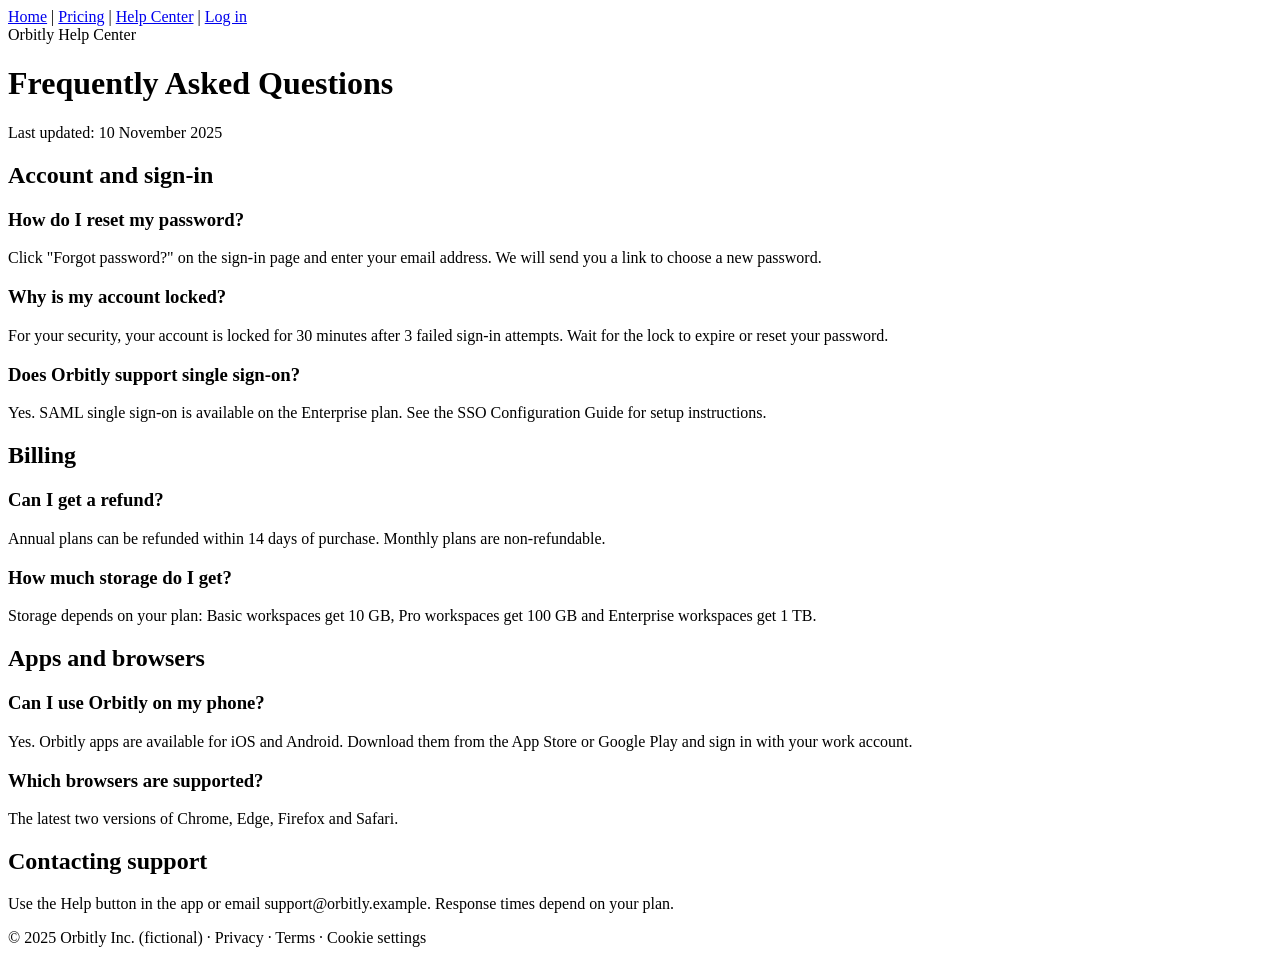
<file: knowledge_base/faq.html>
<!DOCTYPE html>
<html lang="en">
<head>
<meta charset="utf-8">
<title>Orbitly Frequently Asked Questions</title>
<meta name="version" content="2025.4">
<meta name="effective_date" content="2025-11-10">
<script>window.analytics = function(){};</script>
</head>
<body>
<nav><a href="/">Home</a> | <a href="/pricing">Pricing</a> | <a href="/help">Help Center</a> | <a href="/login">Log in</a></nav>
<header><div class="banner">Orbitly Help Center</div></header>
<main>
<h1 id="faq">Frequently Asked Questions</h1>
<p class="updated">Last updated: 10 November 2025</p>

<h2 id="account">Account and sign-in</h2>
<h3 id="reset-password">How do I reset my password?</h3>
<p>Click "Forgot password?" on the sign-in page and enter your email address. We will send you a link to choose a new password.</p>
<h3 id="account-locked">Why is my account locked?</h3>
<p>For your security, your account is locked for 30 minutes after 3 failed sign-in attempts. Wait for the lock to expire or reset your password.</p>
<h3 id="sso">Does Orbitly support single sign-on?</h3>
<p>Yes. SAML single sign-on is available on the Enterprise plan. See the SSO Configuration Guide for setup instructions.</p>

<h2 id="billing">Billing</h2>
<h3 id="refunds">Can I get a refund?</h3>
<p>Annual plans can be refunded within 14 days of purchase. Monthly plans are non-refundable.</p>
<h3 id="storage">How much storage do I get?</h3>
<p>Storage depends on your plan: Basic workspaces get 10 GB, Pro workspaces get 100 GB and Enterprise workspaces get 1 TB.</p>

<h2 id="apps">Apps and browsers</h2>
<h3 id="mobile">Can I use Orbitly on my phone?</h3>
<p>Yes. Orbitly apps are available for iOS and Android. Download them from the App Store or Google Play and sign in with your work account.</p>
<h3 id="browsers">Which browsers are supported?</h3>
<p>The latest two versions of Chrome, Edge, Firefox and Safari.</p>

<h2 id="support">Contacting support</h2>
<p>Use the Help button in the app or email support@orbitly.example. Response times depend on your plan.</p>
</main>
<footer>© 2025 Orbitly Inc. (fictional) · Privacy · Terms · Cookie settings</footer>
</body>
</html>
</file>
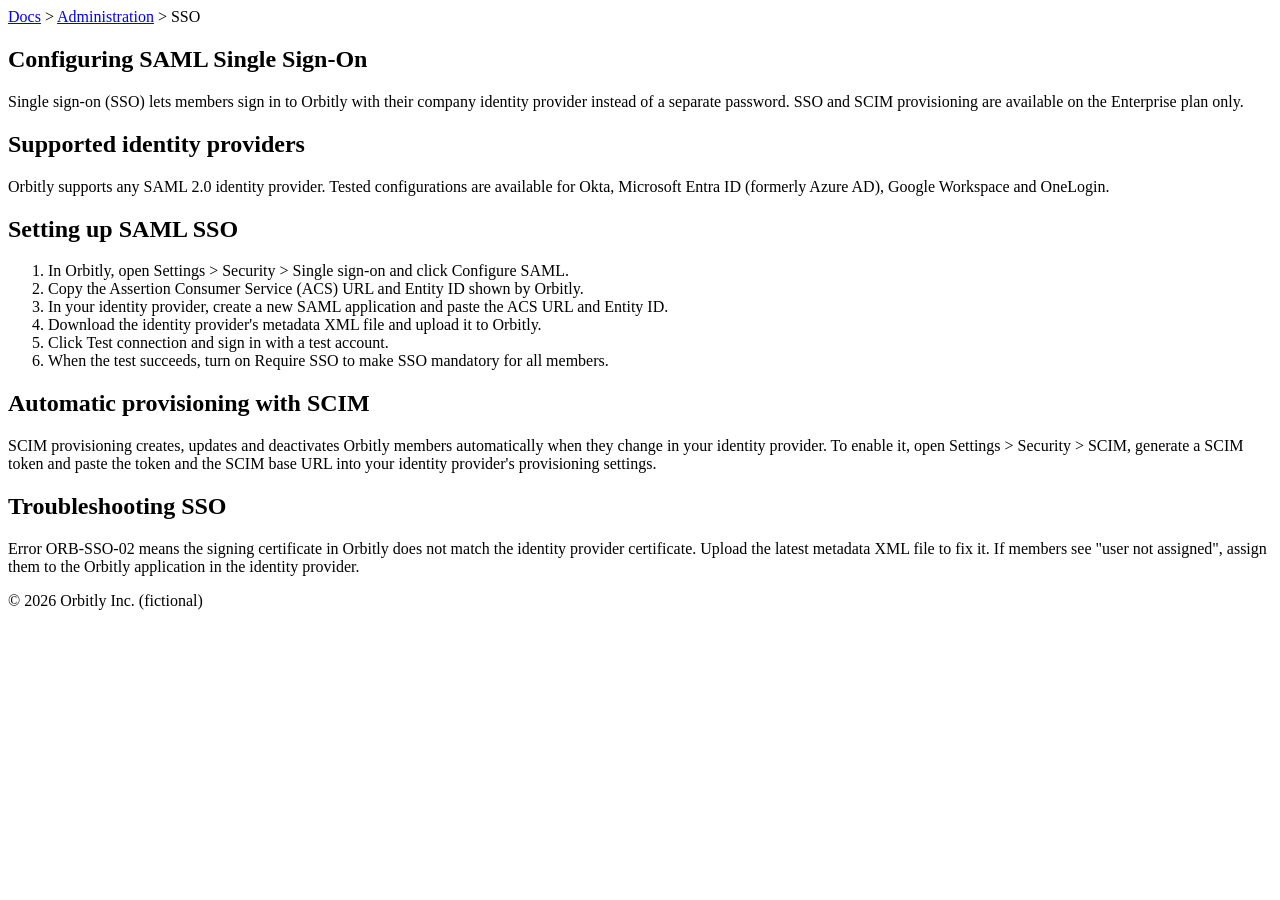
<file: knowledge_base/sso_configuration_guide.html>
<!DOCTYPE html>
<html lang="en">
<head>
<meta charset="utf-8">
<title>SSO Configuration Guide</title>
<meta name="version" content="1.2">
<meta name="effective_date" content="2026-04-12">
</head>
<body>
<nav><a href="/docs">Docs</a> &gt; <a href="/docs/admin">Administration</a> &gt; SSO</nav>
<article>
<h1 id="sso-guide">Configuring SAML Single Sign-On</h1>
<p>Single sign-on (SSO) lets members sign in to Orbitly with their company identity provider instead of a separate password. SSO and SCIM provisioning are available on the Enterprise plan only.</p>

<h2 id="supported-idps">Supported identity providers</h2>
<p>Orbitly supports any SAML 2.0 identity provider. Tested configurations are available for Okta, Microsoft Entra ID (formerly Azure AD), Google Workspace and OneLogin.</p>

<h2 id="setup-steps">Setting up SAML SSO</h2>
<ol>
<li>In Orbitly, open Settings &gt; Security &gt; Single sign-on and click Configure SAML.</li>
<li>Copy the Assertion Consumer Service (ACS) URL and Entity ID shown by Orbitly.</li>
<li>In your identity provider, create a new SAML application and paste the ACS URL and Entity ID.</li>
<li>Download the identity provider's metadata XML file and upload it to Orbitly.</li>
<li>Click Test connection and sign in with a test account.</li>
<li>When the test succeeds, turn on Require SSO to make SSO mandatory for all members.</li>
</ol>

<h2 id="scim">Automatic provisioning with SCIM</h2>
<p>SCIM provisioning creates, updates and deactivates Orbitly members automatically when they change in your identity provider. To enable it, open Settings &gt; Security &gt; SCIM, generate a SCIM token and paste the token and the SCIM base URL into your identity provider's provisioning settings.</p>

<h2 id="sso-troubleshooting">Troubleshooting SSO</h2>
<p>Error ORB-SSO-02 means the signing certificate in Orbitly does not match the identity provider certificate. Upload the latest metadata XML file to fix it. If members see "user not assigned", assign them to the Orbitly application in the identity provider.</p>
</article>
<footer>© 2026 Orbitly Inc. (fictional)</footer>
</body>
</html>
</file>
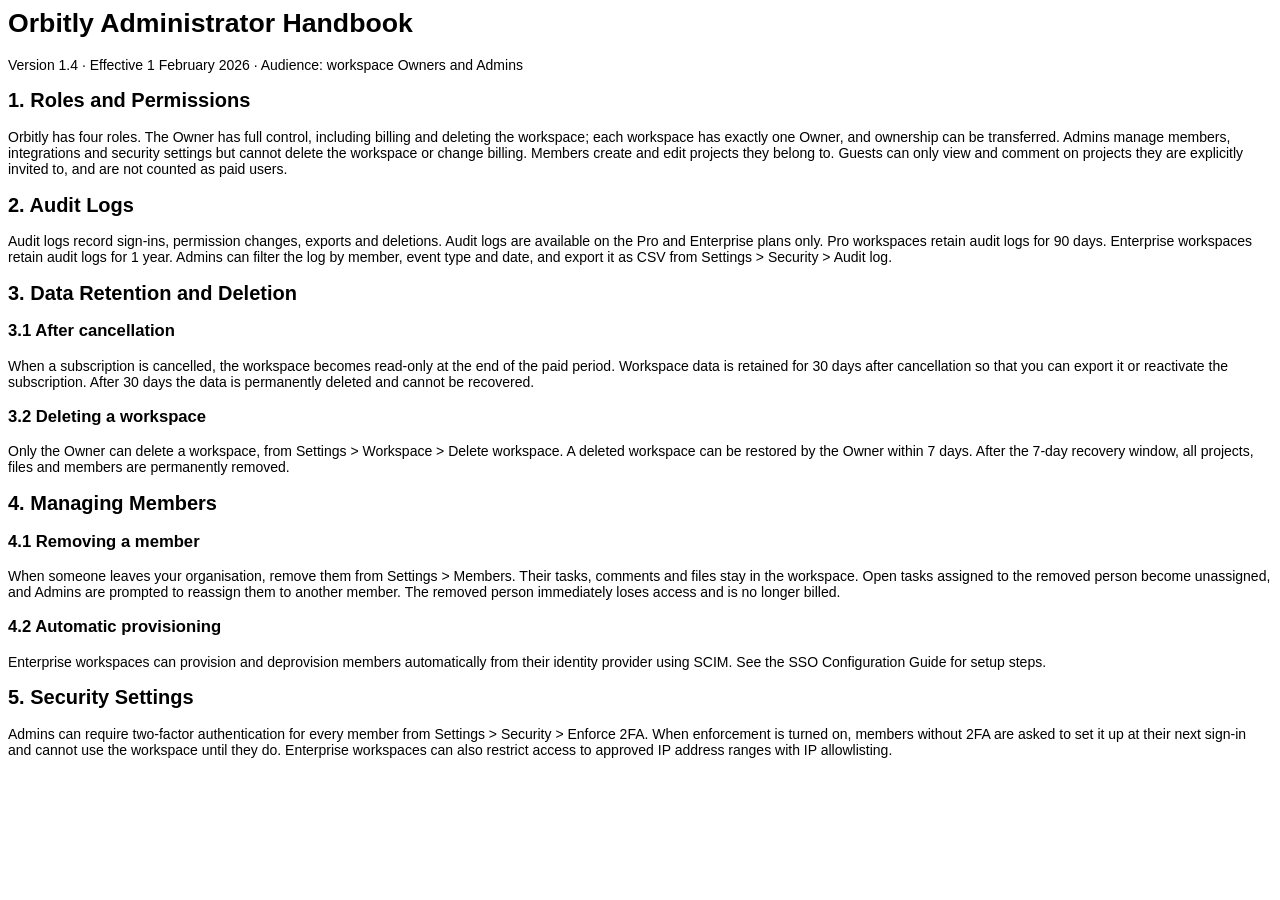
<file: backend/scripts/corpus_src/orbitly_admin_handbook.html>
<html><body style="font-family: sans-serif; font-size: 10.5pt;">
<h1 style="font-size: 20pt;">Orbitly Administrator Handbook</h1>
<p>Version 1.4 · Effective 1 February 2026 · Audience: workspace Owners and Admins</p>

<h2 style="font-size: 15pt;">1. Roles and Permissions</h2>
<p>Orbitly has four roles. The Owner has full control, including billing and deleting the workspace; each workspace has exactly one Owner, and ownership can be transferred. Admins manage members, integrations and security settings but cannot delete the workspace or change billing. Members create and edit projects they belong to. Guests can only view and comment on projects they are explicitly invited to, and are not counted as paid users.</p>

<h2 style="font-size: 15pt;">2. Audit Logs</h2>
<p>Audit logs record sign-ins, permission changes, exports and deletions. Audit logs are available on the Pro and Enterprise plans only. Pro workspaces retain audit logs for 90 days. Enterprise workspaces retain audit logs for 1 year. Admins can filter the log by member, event type and date, and export it as CSV from Settings &gt; Security &gt; Audit log.</p>

<h2 style="font-size: 15pt;">3. Data Retention and Deletion</h2>
<h3 style="font-size: 12.5pt;">3.1 After cancellation</h3>
<p>When a subscription is cancelled, the workspace becomes read-only at the end of the paid period. Workspace data is retained for 30 days after cancellation so that you can export it or reactivate the subscription. After 30 days the data is permanently deleted and cannot be recovered.</p>
<h3 style="font-size: 12.5pt;">3.2 Deleting a workspace</h3>
<p>Only the Owner can delete a workspace, from Settings &gt; Workspace &gt; Delete workspace. A deleted workspace can be restored by the Owner within 7 days. After the 7-day recovery window, all projects, files and members are permanently removed.</p>

<h2 style="font-size: 15pt;">4. Managing Members</h2>
<h3 style="font-size: 12.5pt;">4.1 Removing a member</h3>
<p>When someone leaves your organisation, remove them from Settings &gt; Members. Their tasks, comments and files stay in the workspace. Open tasks assigned to the removed person become unassigned, and Admins are prompted to reassign them to another member. The removed person immediately loses access and is no longer billed.</p>
<h3 style="font-size: 12.5pt;">4.2 Automatic provisioning</h3>
<p>Enterprise workspaces can provision and deprovision members automatically from their identity provider using SCIM. See the SSO Configuration Guide for setup steps.</p>

<h2 style="font-size: 15pt;">5. Security Settings</h2>
<p>Admins can require two-factor authentication for every member from Settings &gt; Security &gt; Enforce 2FA. When enforcement is turned on, members without 2FA are asked to set it up at their next sign-in and cannot use the workspace until they do. Enterprise workspaces can also restrict access to approved IP address ranges with IP allowlisting.</p>
</body></html>
</file>
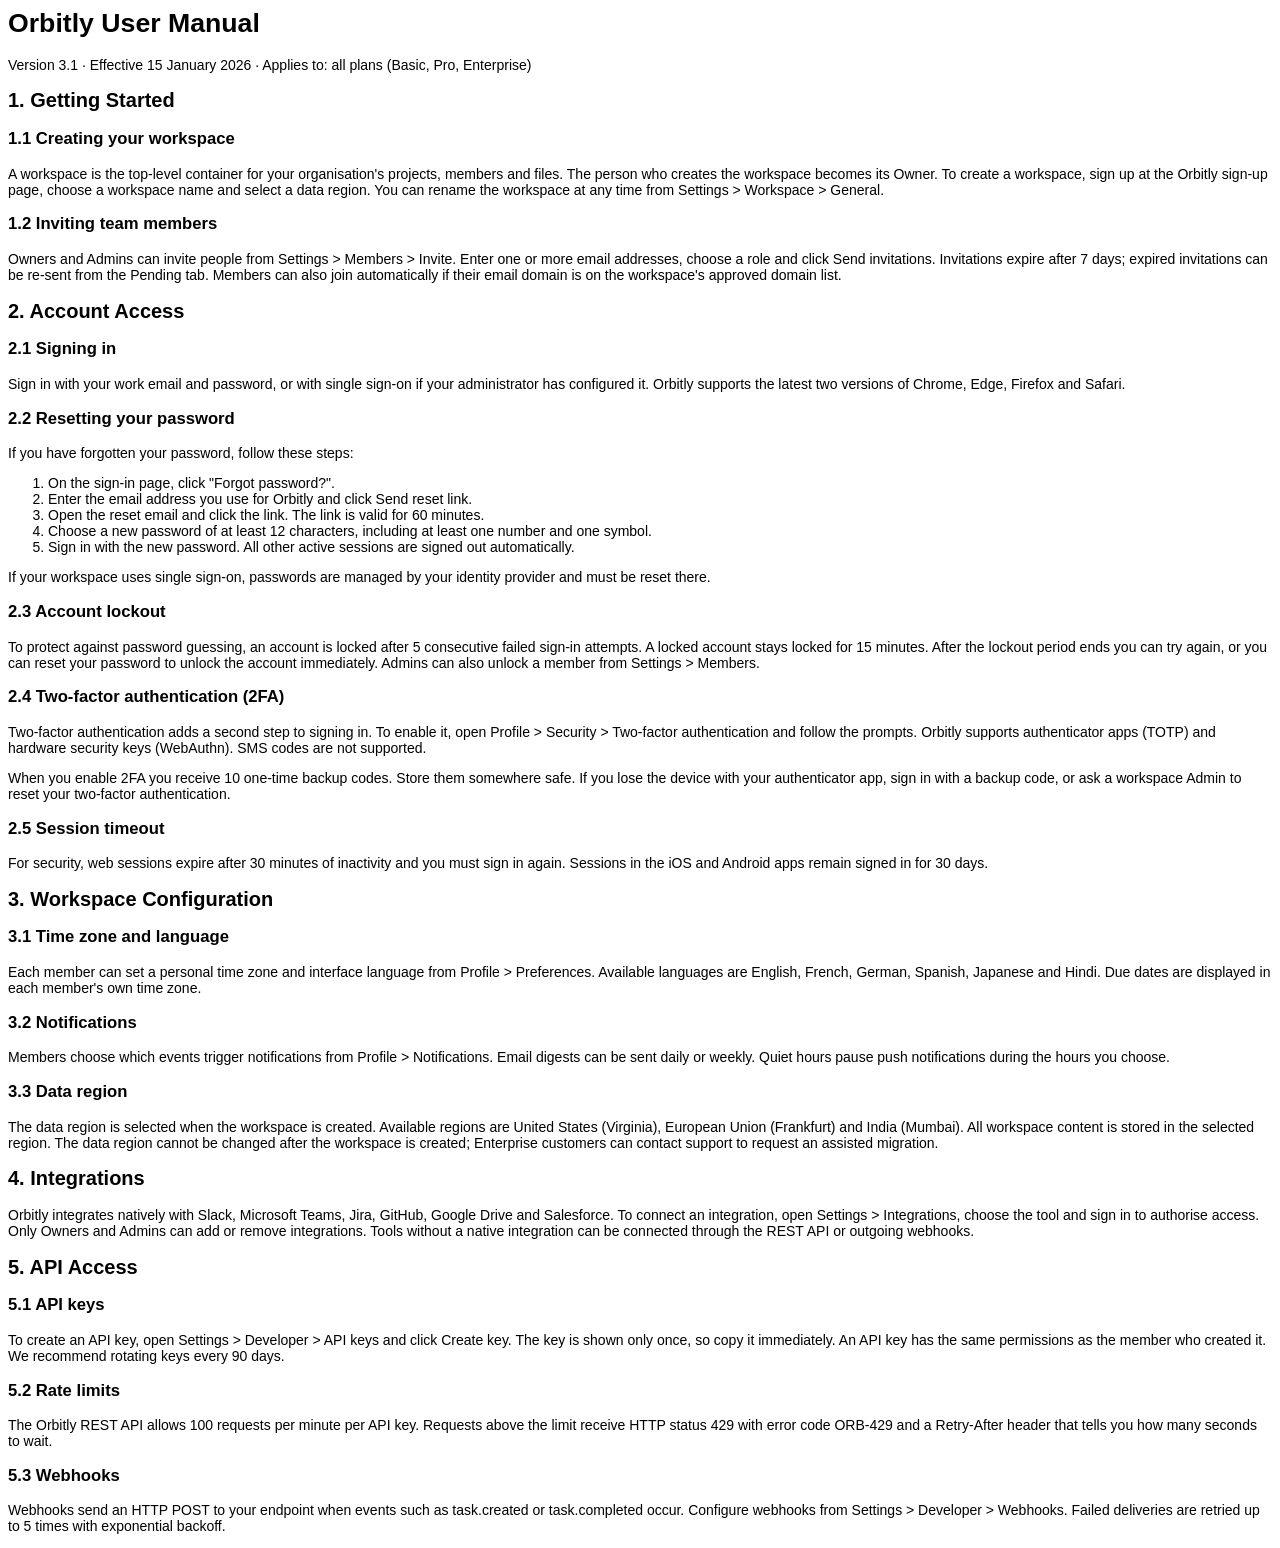
<file: backend/scripts/corpus_src/orbitly_user_manual_v3.1.html>
<html><body style="font-family: sans-serif; font-size: 10.5pt;">
<h1 style="font-size: 20pt;">Orbitly User Manual</h1>
<p>Version 3.1 · Effective 15 January 2026 · Applies to: all plans (Basic, Pro, Enterprise)</p>

<h2 style="font-size: 15pt;">1. Getting Started</h2>
<h3 style="font-size: 12.5pt;">1.1 Creating your workspace</h3>
<p>A workspace is the top-level container for your organisation's projects, members and files. The person who creates the workspace becomes its Owner. To create a workspace, sign up at the Orbitly sign-up page, choose a workspace name and select a data region. You can rename the workspace at any time from Settings &gt; Workspace &gt; General.</p>
<h3 style="font-size: 12.5pt;">1.2 Inviting team members</h3>
<p>Owners and Admins can invite people from Settings &gt; Members &gt; Invite. Enter one or more email addresses, choose a role and click Send invitations. Invitations expire after 7 days; expired invitations can be re-sent from the Pending tab. Members can also join automatically if their email domain is on the workspace's approved domain list.</p>

<h2 style="font-size: 15pt;">2. Account Access</h2>
<h3 style="font-size: 12.5pt;">2.1 Signing in</h3>
<p>Sign in with your work email and password, or with single sign-on if your administrator has configured it. Orbitly supports the latest two versions of Chrome, Edge, Firefox and Safari.</p>
<h3 style="font-size: 12.5pt;">2.2 Resetting your password</h3>
<p>If you have forgotten your password, follow these steps:</p>
<ol>
<li>On the sign-in page, click "Forgot password?".</li>
<li>Enter the email address you use for Orbitly and click Send reset link.</li>
<li>Open the reset email and click the link. The link is valid for 60 minutes.</li>
<li>Choose a new password of at least 12 characters, including at least one number and one symbol.</li>
<li>Sign in with the new password. All other active sessions are signed out automatically.</li>
</ol>
<p>If your workspace uses single sign-on, passwords are managed by your identity provider and must be reset there.</p>
<h3 style="font-size: 12.5pt;">2.3 Account lockout</h3>
<p>To protect against password guessing, an account is locked after 5 consecutive failed sign-in attempts. A locked account stays locked for 15 minutes. After the lockout period ends you can try again, or you can reset your password to unlock the account immediately. Admins can also unlock a member from Settings &gt; Members.</p>
<h3 style="font-size: 12.5pt;">2.4 Two-factor authentication (2FA)</h3>
<p>Two-factor authentication adds a second step to signing in. To enable it, open Profile &gt; Security &gt; Two-factor authentication and follow the prompts. Orbitly supports authenticator apps (TOTP) and hardware security keys (WebAuthn). SMS codes are not supported.</p>
<p>When you enable 2FA you receive 10 one-time backup codes. Store them somewhere safe. If you lose the device with your authenticator app, sign in with a backup code, or ask a workspace Admin to reset your two-factor authentication.</p>
<h3 style="font-size: 12.5pt;">2.5 Session timeout</h3>
<p>For security, web sessions expire after 30 minutes of inactivity and you must sign in again. Sessions in the iOS and Android apps remain signed in for 30 days.</p>

<h2 style="font-size: 15pt;">3. Workspace Configuration</h2>
<h3 style="font-size: 12.5pt;">3.1 Time zone and language</h3>
<p>Each member can set a personal time zone and interface language from Profile &gt; Preferences. Available languages are English, French, German, Spanish, Japanese and Hindi. Due dates are displayed in each member's own time zone.</p>
<h3 style="font-size: 12.5pt;">3.2 Notifications</h3>
<p>Members choose which events trigger notifications from Profile &gt; Notifications. Email digests can be sent daily or weekly. Quiet hours pause push notifications during the hours you choose.</p>
<h3 style="font-size: 12.5pt;">3.3 Data region</h3>
<p>The data region is selected when the workspace is created. Available regions are United States (Virginia), European Union (Frankfurt) and India (Mumbai). All workspace content is stored in the selected region. The data region cannot be changed after the workspace is created; Enterprise customers can contact support to request an assisted migration.</p>

<h2 style="font-size: 15pt;">4. Integrations</h2>
<p>Orbitly integrates natively with Slack, Microsoft Teams, Jira, GitHub, Google Drive and Salesforce. To connect an integration, open Settings &gt; Integrations, choose the tool and sign in to authorise access. Only Owners and Admins can add or remove integrations. Tools without a native integration can be connected through the REST API or outgoing webhooks.</p>

<h2 style="font-size: 15pt;">5. API Access</h2>
<h3 style="font-size: 12.5pt;">5.1 API keys</h3>
<p>To create an API key, open Settings &gt; Developer &gt; API keys and click Create key. The key is shown only once, so copy it immediately. An API key has the same permissions as the member who created it. We recommend rotating keys every 90 days.</p>
<h3 style="font-size: 12.5pt;">5.2 Rate limits</h3>
<p>The Orbitly REST API allows 100 requests per minute per API key. Requests above the limit receive HTTP status 429 with error code ORB-429 and a Retry-After header that tells you how many seconds to wait.</p>
<h3 style="font-size: 12.5pt;">5.3 Webhooks</h3>
<p>Webhooks send an HTTP POST to your endpoint when events such as task.created or task.completed occur. Configure webhooks from Settings &gt; Developer &gt; Webhooks. Failed deliveries are retried up to 5 times with exponential backoff.</p>
</body></html>
</file>
